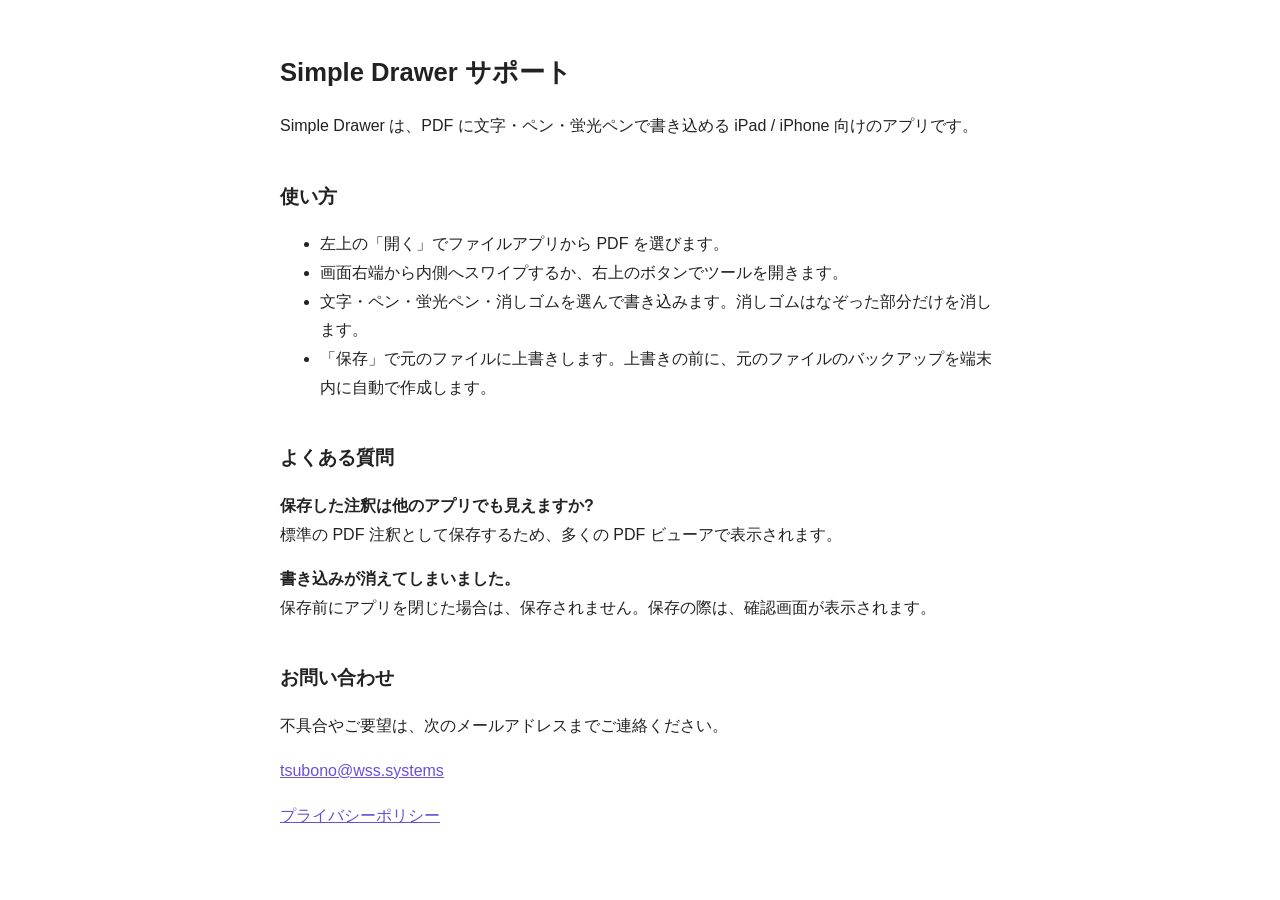
<file: index.html>
<!DOCTYPE html>
<html lang="ja"><head><meta charset="utf-8"><meta name="viewport" content="width=device-width,initial-scale=1">
<title>Simple Drawer サポート</title><link rel="stylesheet" href="style.css"></head><body>
<h1>Simple Drawer サポート</h1>
<p>Simple Drawer は、PDF に文字・ペン・蛍光ペンで書き込める iPad / iPhone 向けのアプリです。</p>
<h2>使い方</h2>
<ul>
<li>左上の「開く」でファイルアプリから PDF を選びます。</li>
<li>画面右端から内側へスワイプするか、右上のボタンでツールを開きます。</li>
<li>文字・ペン・蛍光ペン・消しゴムを選んで書き込みます。消しゴムはなぞった部分だけを消します。</li>
<li>「保存」で元のファイルに上書きします。上書きの前に、元のファイルのバックアップを端末内に自動で作成します。</li>
</ul>
<h2>よくある質問</h2>
<p><b>保存した注釈は他のアプリでも見えますか?</b><br>標準の PDF 注釈として保存するため、多くの PDF ビューアで表示されます。</p>
<p><b>書き込みが消えてしまいました。</b><br>保存前にアプリを閉じた場合は、保存されません。保存の際は、確認画面が表示されます。</p>
<h2>お問い合わせ</h2>
<p>不具合やご要望は、次のメールアドレスまでご連絡ください。</p>
<p><a href="mailto:tsubono@wss.systems">tsubono@wss.systems</a></p>
<p><a href="privacy.html">プライバシーポリシー</a></p>
</body></html>
</file>
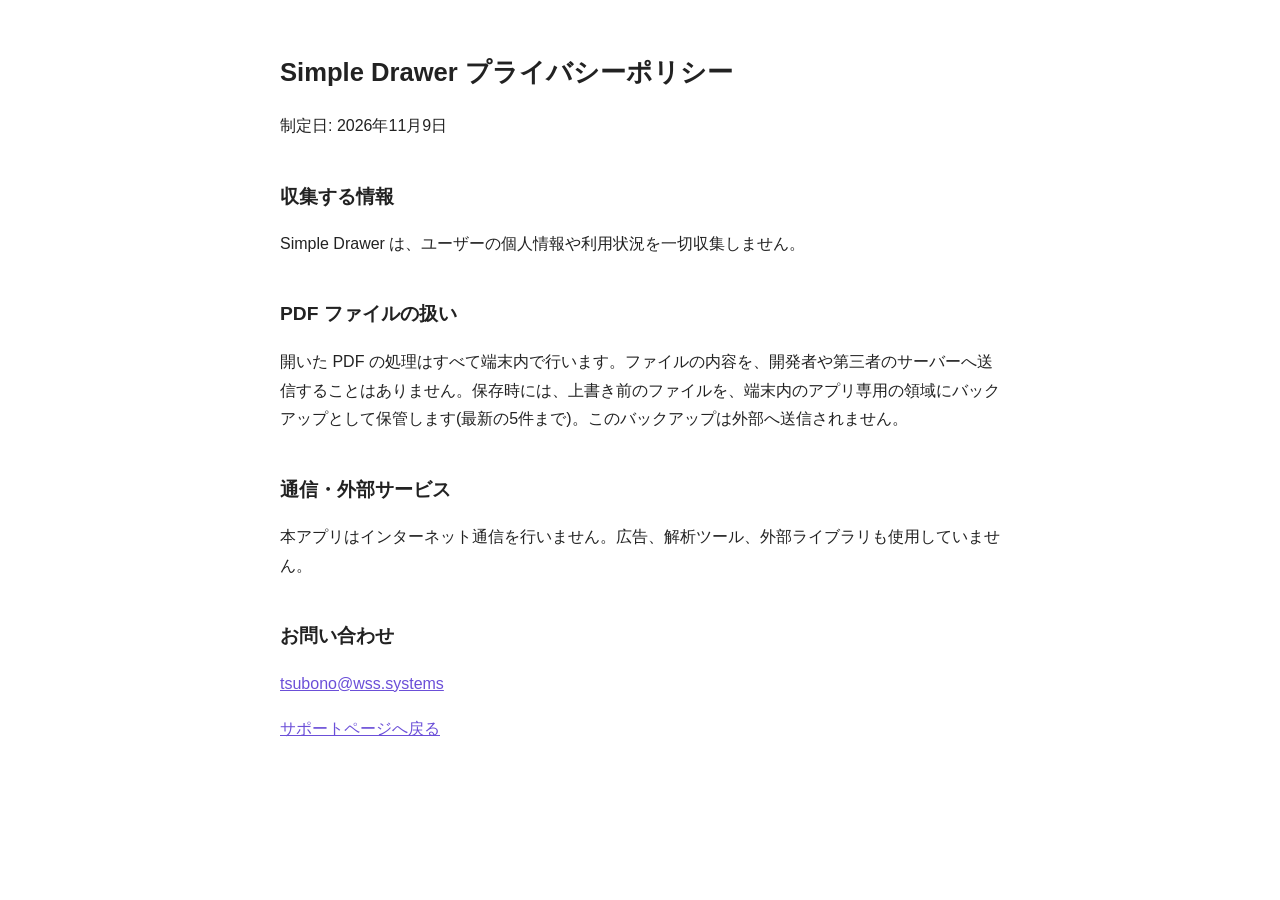
<file: privacy.html>
<!DOCTYPE html>
<html lang="ja"><head><meta charset="utf-8"><meta name="viewport" content="width=device-width,initial-scale=1">
<title>Simple Drawer プライバシーポリシー</title><link rel="stylesheet" href="style.css"></head><body>
<h1>Simple Drawer プライバシーポリシー</h1>
<p>制定日: 2026年11月9日</p>
<h2>収集する情報</h2>
<p>Simple Drawer は、ユーザーの個人情報や利用状況を一切収集しません。</p>
<h2>PDF ファイルの扱い</h2>
<p>開いた PDF の処理はすべて端末内で行います。ファイルの内容を、開発者や第三者のサーバーへ送信することはありません。保存時には、上書き前のファイルを、端末内のアプリ専用の領域にバックアップとして保管します(最新の5件まで)。このバックアップは外部へ送信されません。</p>
<h2>通信・外部サービス</h2>
<p>本アプリはインターネット通信を行いません。広告、解析ツール、外部ライブラリも使用していません。</p>
<h2>お問い合わせ</h2>
<p><a href="mailto:tsubono@wss.systems">tsubono@wss.systems</a></p>
<p><a href="index.html">サポートページへ戻る</a></p>
</body></html>
</file>
<file: style.css>
body{font-family:-apple-system,BlinkMacSystemFont,"Hiragino Sans",sans-serif;max-width:720px;margin:0 auto;padding:32px 20px;line-height:1.8;color:#222}
h1{font-size:1.6rem}h2{font-size:1.2rem;margin-top:2em}
a{color:#6b4fd8}
@media(prefers-color-scheme:dark){body{background:#1c1c1e;color:#eee}a{color:#b9a6ff}}
</file>
